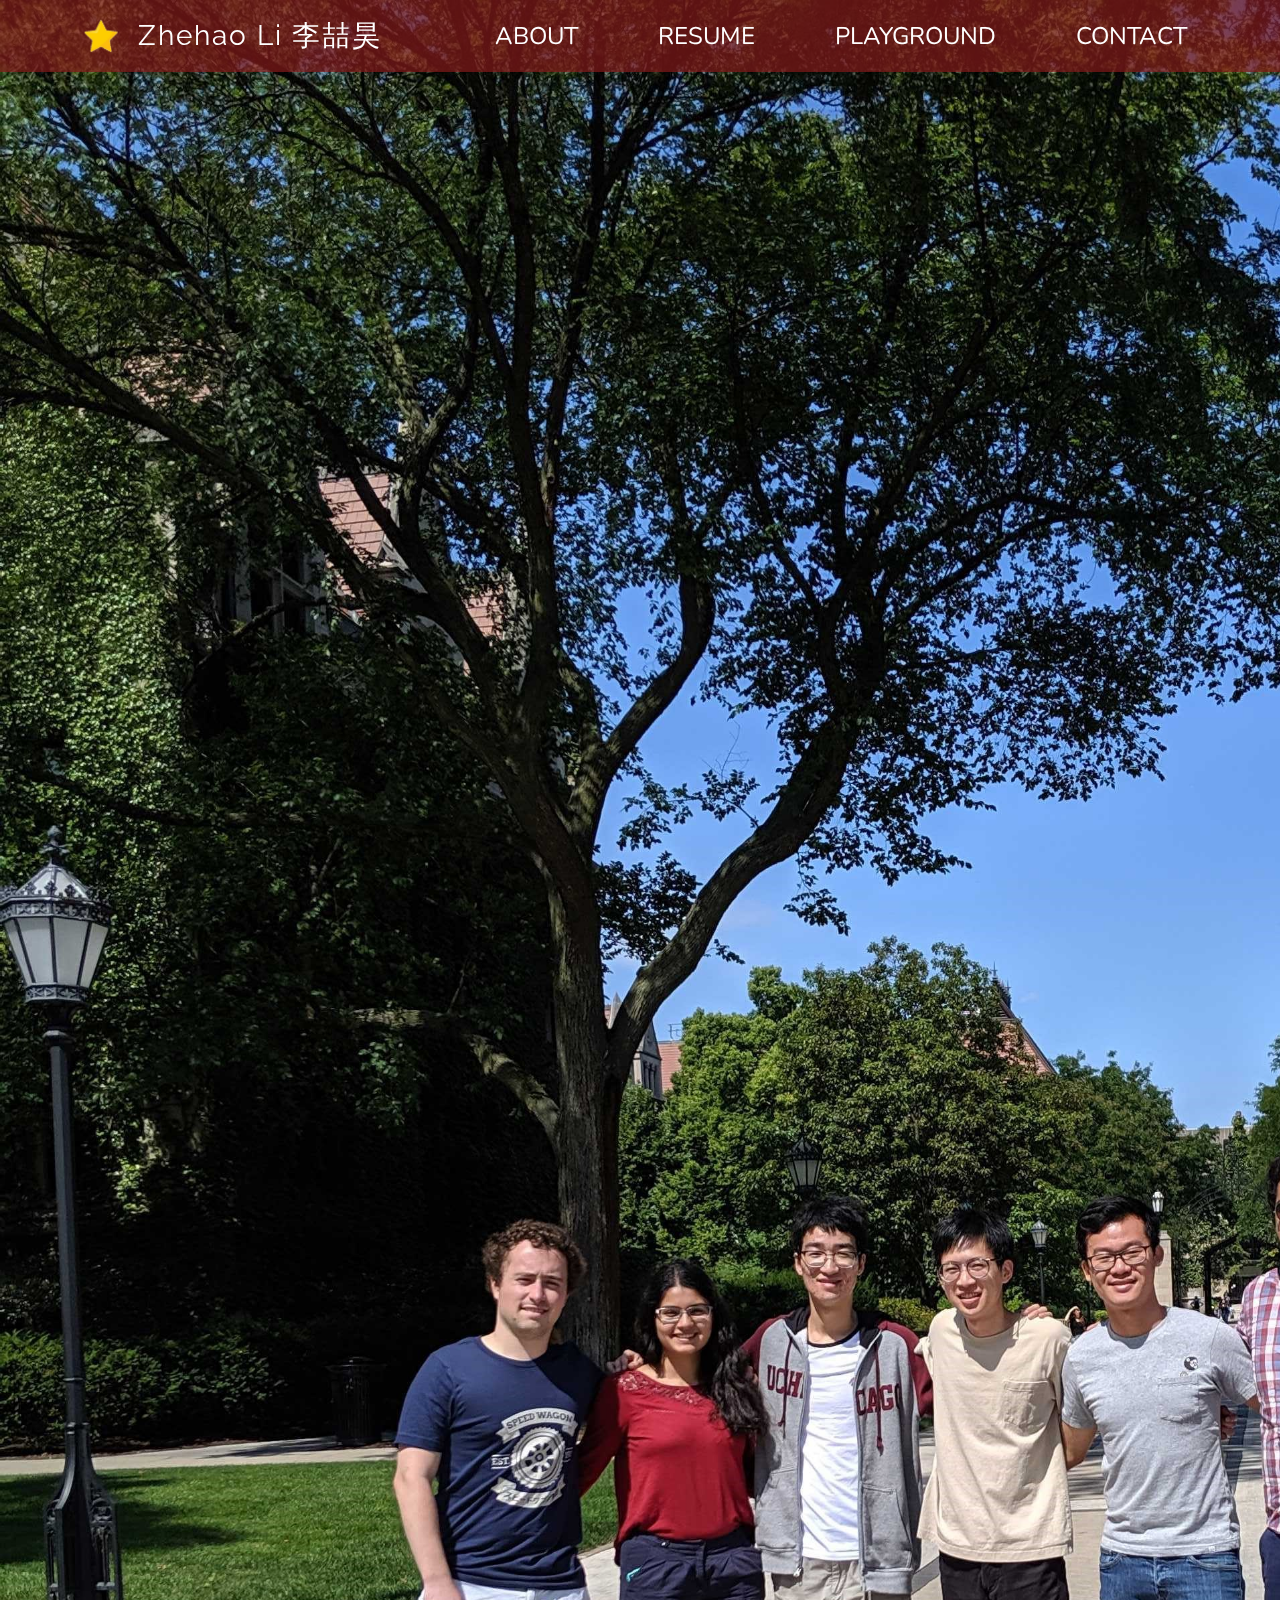
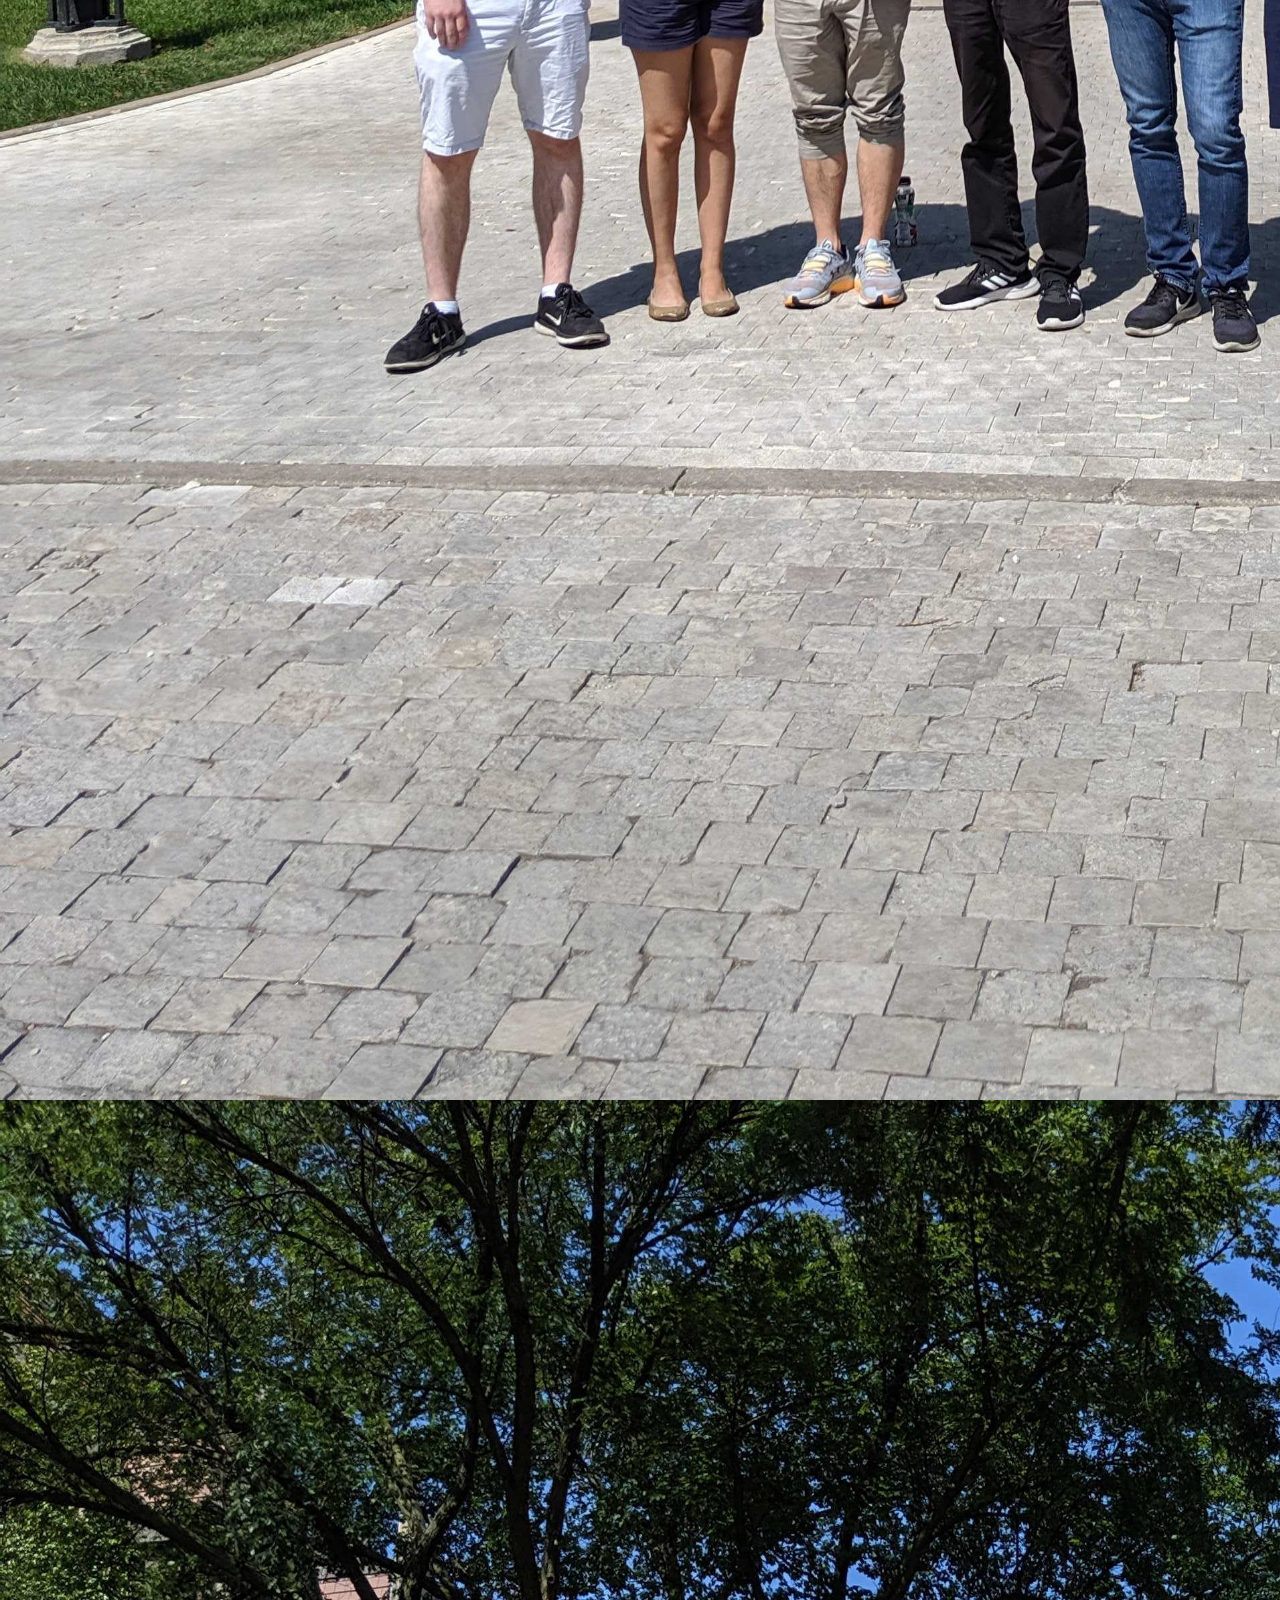
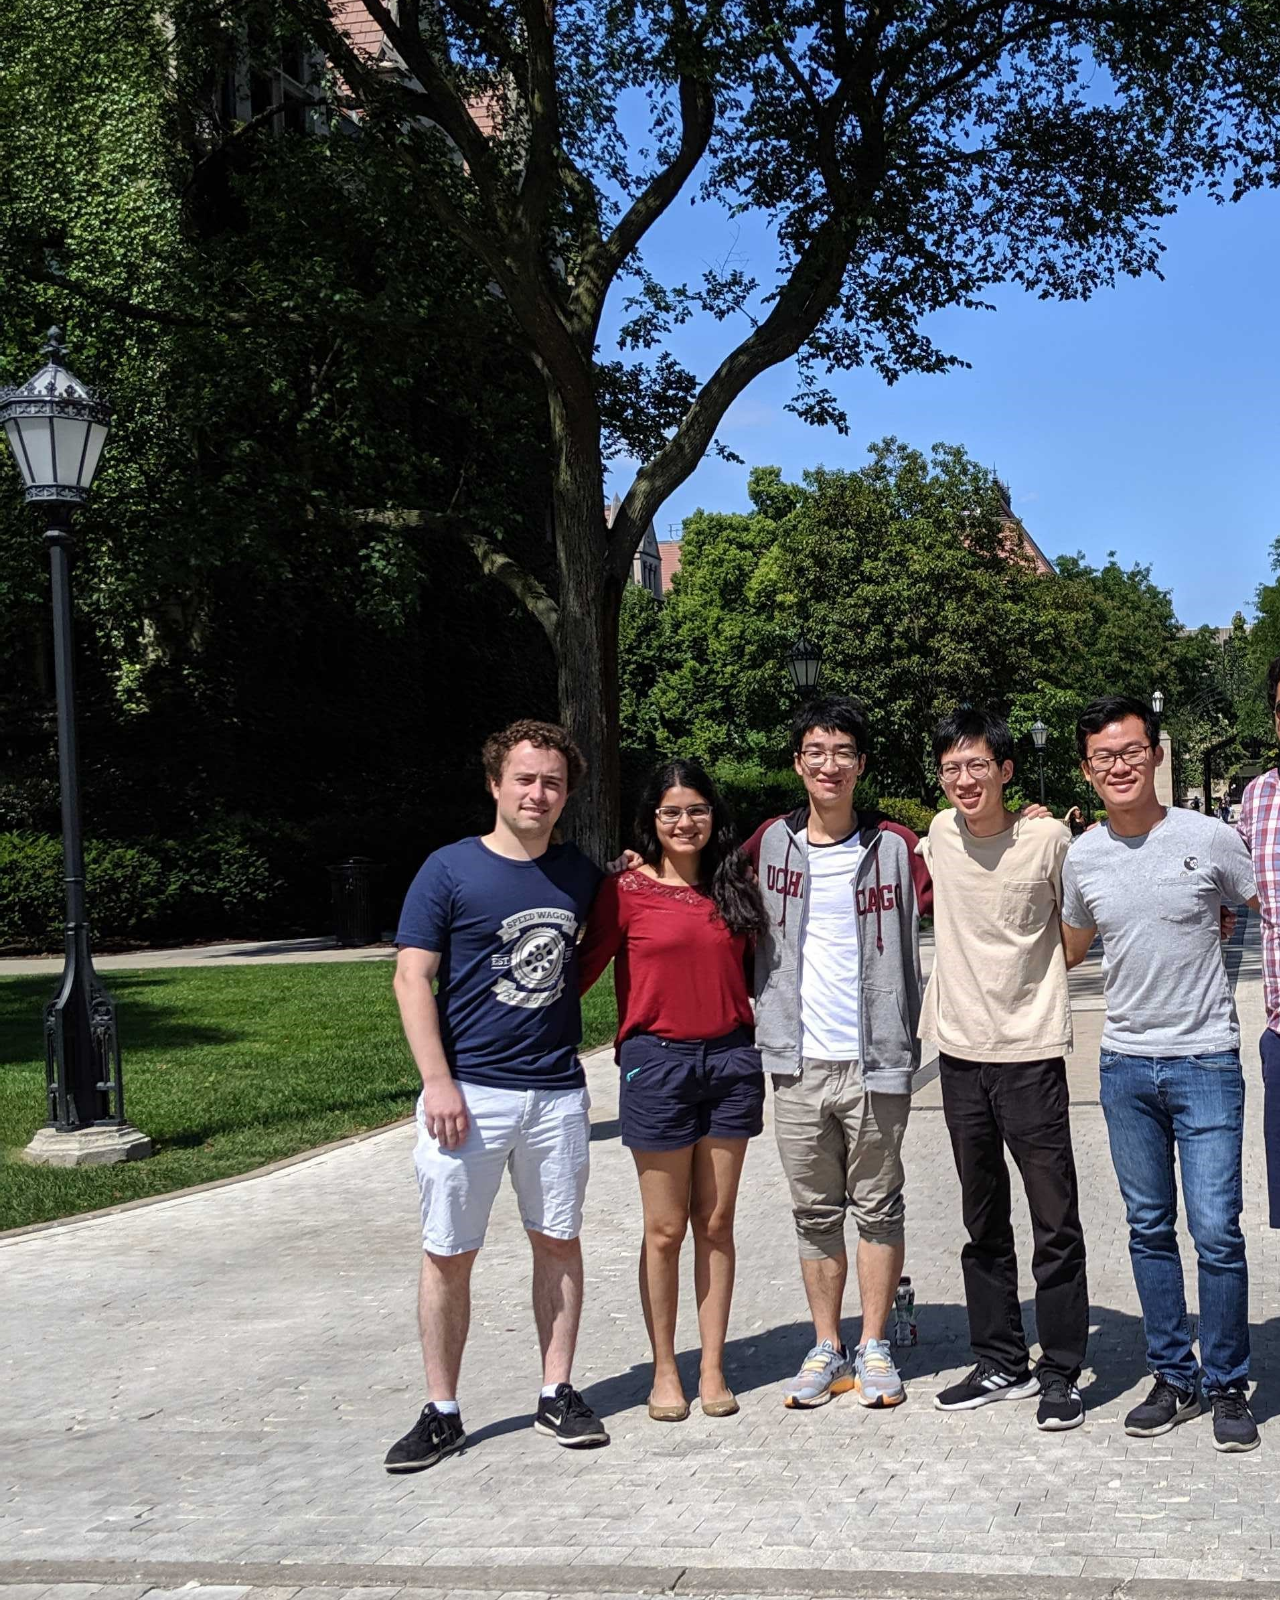
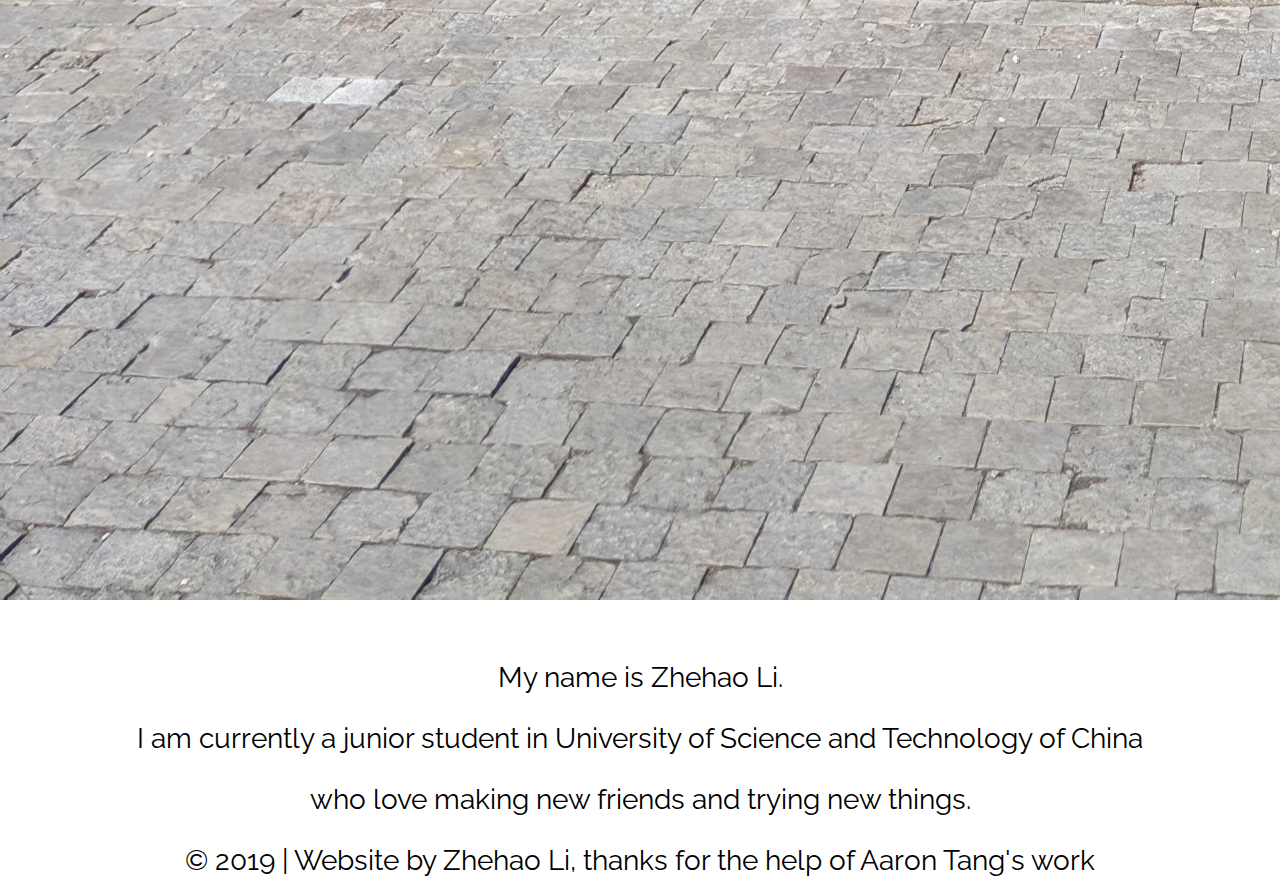
<file: index.html>
<!DOCTYPE html>
<html>

<head>
	<meta charset="utf-8">
	<meta name="viewport" content="initial-scale=1">
	<title>Zhehao Li --Home</title>
	<link rel="shortcut icon" type="image/x-icon" href="favicon.ico">
	<link rel="stylesheet" type="text/css" href="app2.css">
	<link rel="stylesheet" type="text/css" media="screen and (max-width: 1200px)" href="medium.css">
	<link rel="stylesheet" type="text/css" media="screen and (max-width: 550px)" href="small.css">
	<link href="https://fonts.googleapis.com/css?family=Nunito|Open+Sans|Raleway&display=swap" rel="stylesheet"> 
	<script src="https://code.jquery.com/jquery-3.4.1.min.js"></script>
	<script type="text/javascript" src="app.js"></script>
</head>

<body>
	<header>
		<!-- Navigation bar -->
		<div class="header_container">

			<a class="scroll_to_top">
			<div class="header_title">
				<div class="header_title_image">
					<img src="assets/header_logo.png">
				</div>
				<div class="header_title_text">
					Zhehao Li 李喆昊
				</div>
			</div>
			</a>

			<div class="header_navigation">
				<a class="scroll_to_about">
				<div class="header_navigation_item">
					ABOUT
				</div>
				</a>

				<a class="scroll_to_resume">
				<div class="header_navigation_item">
					RESUME
				</div>
				</a>

				<a class="scroll_to_playground">
				<div class="header_navigation_item">
					PLAYGROUND
				</div>
				</a>

				<a class="scroll_to_contact">
				<div class="header_navigation_item">
					CONTACT
				</div>
				</a>

				<div id="header_navigation_button">
					≡
				</div>
				
			</div>
		</div>

		<div class="header_container_hidden">
			<div>
				<hr>
			</div>
			
			<a id="header_navigation_hidden_about" class="scroll_to_about">
			<div class="header_navigation_hidden">
				ABOUT
			</div>
			</a>

			<a id="header_navigation_hidden_resume" class="scroll_to_projects">
			<div class="header_navigation_hidden">
				RESUME
			</div>
			</a>

			<a id="header_navigation_hidden_playground" class="scroll_to_resume">
			<div class="header_navigation_hidden">
				PLAYGROUND
			</div>
			</a>

			<a id="header_navigation_hidden_contact" class="scroll_to_contact">
			<div class="header_navigation_hidden">
				CONTACT
			</div>
			</a>
		</div>

	</header>

	<!--main body of webpage-->
    <div class="home_imageSlier_container">
		<span id="slider_img_1"></span>
		<span id="slider_img_2"></span>
		<span id="slider_img_3"></span>
			<div class="home_image_container">
				<img src="assets/main_page.jpg" class="home_slider_image">
				<img src="assets/main_page.jpg" class="home_slider_image">
				<img src="assets/main_page.jpg" class="home_slider_image">
			</div>
			<div class="home_button_container">
				<a href="#slider_image_1" class="home_slider_button"></a>
				<a href="#slider_image_2" class="home_slider_button"></a>
				<a href="#slider_image_3" class="home_slider_button"></a>
			</div>
	</div>

	<!-- <div id="anchor_top" class="home_image">
	</div> -->

	<div id="anchor_about" class="home_about">
		<div class="about_text fade_in_element">
			<p>My name is Zhehao Li.</p>
            
			<p>I am currently a junior student in University of Science and Technology of China</p>
			<p> who love making new friends and trying new things.</p>
		</div>
	</div>

		<footer>
			<div class="footer_text">
				©  2019 | Website by Zhehao Li, thanks for the help of Aaron Tang's work 
			</div>
		</footer>
	</body>
</html>
</file>
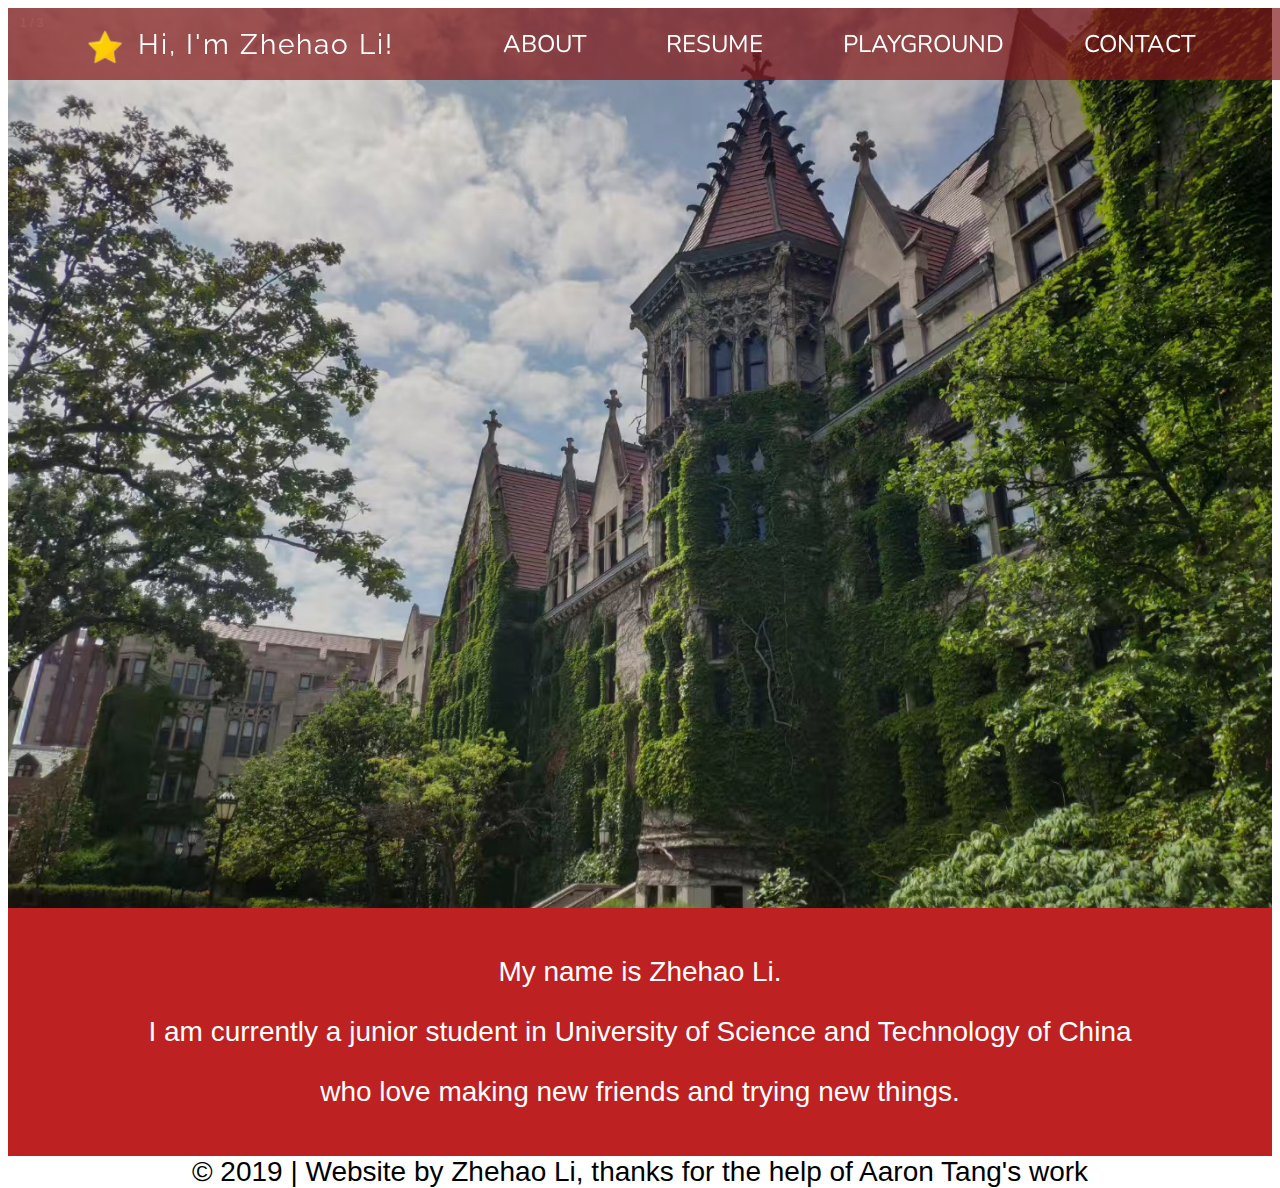
<file: index(Zhehao).html>
<!DOCTYPE html>
<html>
    
<head>
    <meta charset="utf-8">
    <title>Zhehao Li --Home</title>
    <meta name="viewport" content="width=device-width, initial-scale=1">
    <link rel="shortcut icon" type="image/x-icon" href="assets/header_logo.png">
    <link rel="stylesheet" type="text/css" href="app(Zhehao).css">
    <link href="https://fonts.googleapis.com/css?family=Nunito|Open+Sans|Raleway&display=swap" rel="stylesheet"> 
	<script src="https://code.jquery.com/jquery-3.4.1.min.js"></script>
</head>

<body>
    <!-- Navigation bar -->
    <header>
        <div class="header_container">

            <a class="scroll_to_top">
            <div class="header_title">
                <div class="header_title_image">
                    <img src="assets/header_logo.png">
                </div>
                <div class="header_title_text">
                    Hi, I'm Zhehao Li!
                </div>
            </div>
            </a>

            <div class="header_navigation">
                <a class="scroll_to_about">
                <div class="header_navigation_item">
                    ABOUT
                </div>
                </a>

                <a class="scroll_to_resume">
                <div class="header_navigation_item">
                    RESUME
                </div>
                </a>

                <a class="scroll_to_playground">
                <div class="header_navigation_item">
                    PLAYGROUND
                </div>
                </a>

                <a class="scroll_to_contact">
                <div class="header_navigation_item">
                    CONTACT
                </div>
                </a>

                <div id="header_navigation_button">
                    ≡
                </div>
                
            </div>
        </div>

        <div class="header_container_hidden">
            <div>
                <hr>
            </div>
            
            <a id="header_navigation_hidden_about" class="scroll_to_about">
            <div class="header_navigation_hidden">
                ABOUT
            </div>
            </a>

            <a id="header_navigation_hidden_resume" class="scroll_to_projects">
            <div class="header_navigation_hidden">
                RESUME
            </div>
            </a>

            <a id="header_navigation_hidden_playground" class="scroll_to_resume">
            <div class="header_navigation_hidden">
                PLAYGROUND
            </div>
            </a>

            <a id="header_navigation_hidden_contact" class="scroll_to_contact">
            <div class="header_navigation_hidden">
                CONTACT
            </div>
            </a>
        </div>

    </header>

    <div class="slideshow-container">

        <div class="mySlides fade">
            <div class="numbertext">1 / 3</div>
            <div class="home_image1"></div>
            <!-- <div class="text">Caption Text</div> -->
        </div>

        <div class="mySlides fade">
            <div class="numbertext">2 / 3</div>
            <div class="home_image2"></div>
            <!-- <div class="text">Caption Two</div> -->
        </div>

        <div class="mySlides fade">
            <div class="numbertext">3 / 3</div>
            <div class="home_image3"></div>
            <!-- <div class="text">Caption Three</div> -->
        </div>

    </div>
    <!-- <br> -->

    <!-- <div style="text-align:center">
        <span class="dot"></span> 
        <span class="dot"></span> 
        <span class="dot"></span> 
    </div> -->

    <script>
        var slideIndex = 0;
        showSlides();

        function showSlides() {
        var i;
        var slides = document.getElementsByClassName("mySlides");
        // var dots = document.getElementsByClassName("dot");
        for (i = 0; i < slides.length; i++) {
            slides[i].style.display = "none";  
        }
        slideIndex++;
        if (slideIndex > slides.length) {slideIndex = 1}    
        // for (i = 0; i < dots.length; i++) {
        //     dots[i].className = dots[i].className.replace(" active", "");
        // }
        slides[slideIndex-1].style.display = "block";  
        // dots[slideIndex-1].className += " active";
        setTimeout(showSlides, 3000); // Change image every 2 seconds
        }
    </script>


    <div id="anchor_about" class="home_about">
        <div class="about_text fade_in_element">
            <p>My name is Zhehao Li.</p>
            
            <p>I am currently a junior student in University of Science and Technology of China</p>
            <p> who love making new friends and trying new things.</p>
        </div>
    </div>

    <footer>
        <div class="footer_text">
            ©  2019 | Website by Zhehao Li, thanks for the help of Aaron Tang's work 
        </div>
    </footer>
</body>

</html>
</file>
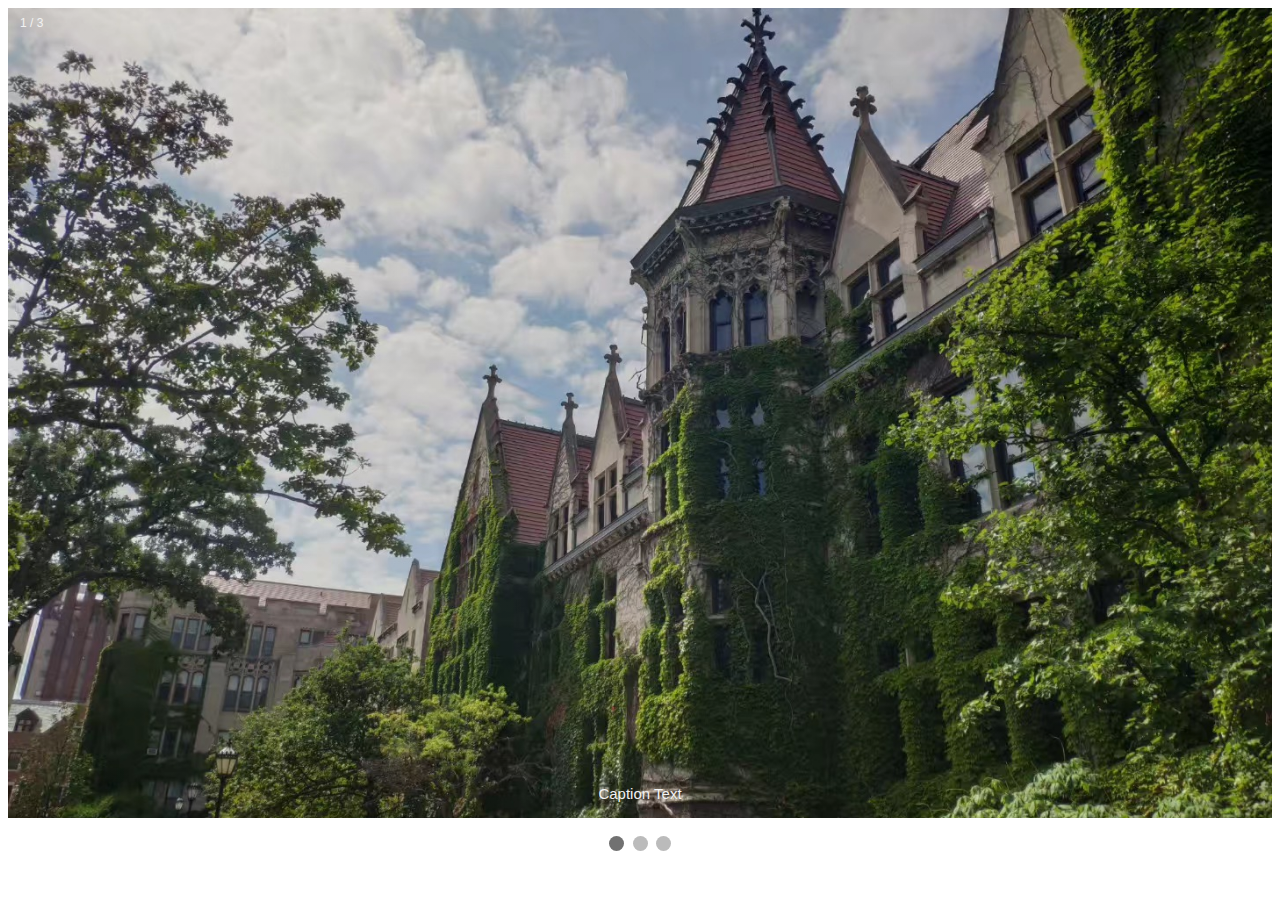
<file: sliderImageTest.html>
<!DOCTYPE html>
<html>
    
<head>
<meta name="viewport" content="width=device-width, initial-scale=1">
<link rel="stylesheet" type="text/css" href="sliderImage.css">
</head>

<body>

<div class="slideshow-container">

    <div class="mySlides fade">
        <div class="numbertext">1 / 3</div>
        <div class="home_image1"></div>
        <!-- <img src="assets/main_page3.jpg" style="width:70%"> -->
        <div class="text">Caption Text</div>
    </div>

    <div class="mySlides fade">
        <div class="numbertext">2 / 3</div>
        <div class="home_image2"></div>
        <!-- <img src="assets/0904_1.jpg " style="width:70%"> -->
        <div class="text">Caption Two</div>
    </div>

    <div class="mySlides fade">
        <div class="numbertext">3 / 3</div>
        <div class="home_image3"></div>
        <!-- <img src="assets/main_page3.jpg" style="width:70%"> -->
        <div class="text">Caption Three</div>
    </div>

</div>
<br>

<div style="text-align:center">
  <span class="dot"></span> 
  <span class="dot"></span> 
  <span class="dot"></span> 
</div>

<script>
var slideIndex = 0;
showSlides();

function showSlides() {
  var i;
  var slides = document.getElementsByClassName("mySlides");
  var dots = document.getElementsByClassName("dot");
  for (i = 0; i < slides.length; i++) {
    slides[i].style.display = "none";  
  }
  slideIndex++;
  if (slideIndex > slides.length) {slideIndex = 1}    
  for (i = 0; i < dots.length; i++) {
    dots[i].className = dots[i].className.replace(" active", "");
  }
  slides[slideIndex-1].style.display = "block";  
  dots[slideIndex-1].className += " active";
  setTimeout(showSlides, 2000); // Change image every 2 seconds
}
</script>

</body>
</html>
</file>
<file: app2.css>
html {
	
	margin: 0;
	border: 0;
	padding: 0;
	height: 100%;
	width: 100%;

	background: white;
	color: black;

	font-family: 'Raleway', Times New Roman, sans-serif;
	font-size: 28px;
	text-align: center;
}

a {
	text-decoration: none;
	color: white;
}

	a:hover {
		cursor: pointer;
	}

body {
	margin: 0;
	border: 0;
	padding: 0;
	height: 100%;
	width: 100%;
}

header {
	background: rgba(131, 26, 26, 0.7);

	display: flex;
	flex-direction: column;
	justify-content: space-evenly;
	align-items: stretch;

	position: fixed;
	width: 100%;
	z-index: 2;
}
	header .header_container {
		display: flex;
		flex-direction: row;
		justify-content: space-evenly;
		align-items: center;

		min-height: 70px;
	}

		header .header_container a .header_title {
			display: flex;
			flex-direction: row;
			justify-content: space-evenly;
			align-items: center;

			width: 350px;
		}
			
			header .header_container a .header_title .header_title_image img {
				max-height: 50px;
			}

			header .header_container a .header_title .header_title_text {
				color: white;
				font-family: 'Raleway', Times New Roman, sans-serif;
				font-size: 28px;
				letter-spacing: 2px;

				text-align: center;
			}

		header .header_container .header_navigation {
			display: flex;
			flex-direction: row;
			justify-content: space-evenly;
			align-items: center;

		}

		header .header_container .header_navigation a .header_navigation_item {
			color: white;
			font-family: 'Nunito', Times New Roman, sans-serif;
			font-size: 24px;

			padding: 20px 40px;
		}

		header .header_container .header_navigation #header_navigation_button {
			display: none;
		}

	header .header_container_hidden {
		display: none;
	}

		header .header_container_hidden hr {
			margin-top: 0px;
			margin-bottom: 10px;

			border: solid 3px white;
		}
	
		header .header_container_hidden a .header_navigation_hidden {
			display: flex;
			flex-direction: row;
			justify-content: center;
			align-items: center;

			color: white;
			font-family: 'Nunito', Times New Roman, sans-serif;
			font-size: 24px;

			min-height: 40px;
		}

/* .home_image {
	background: linear-gradient(rgba(0, 0, 0, 0.1), rgba(0, 0, 0, 0.1)), url("assets/main_page.jpg");
	background-repeat: no-repeat;
	background-position: center;
	background-size: cover;
	height: 90vh;
} */

.home_imageSlider_container {
    width:1600px;
    height:120vh;
}
.home_image_container{
    width: 4800px;
    height: 90vh;
    position: relative;
    transition: left 2s;   
}

.home_slider_image{
    float: left;
    margin: 0px;
    padding: 0px;
    height: 300vh;
    clip:rect(0hv, 800px, 90vh, 0);
    position: center;
}

.home_slider_button{
    display: inline-block;
    height: 10px;
    width: 10px;
    border-radius: 5px;
    background-color: white;
}
#home_slider_image_1 :target ~ .home_image_container{
    left: 0px;
}
#home_slider_image_2 :target ~ .home_image_container{
    left: -800px;
}
#home_slider_image_3 :target ~ .home_image_container{
    left: -1600px;
}
</file>
<file: medium.css>
header {
}

	header .header_container .header_navigation a .header_navigation_item {
		display: none;
	}

	header .header_container .header_navigation #header_navigation_button {
		display: block;

		color: white;
		font-size: 48px;

		cursor: pointer;
	}

.home_projects {
	padding: 20px;
}
	
	.home_projects .project_container .project_text .project_text_title {
		font-size: 48px;
		letter-spacing: 2px;
		text-align: center;
	}

	.home_projects .project_container .project_text .project_text_subtitle {
		font-size: 24px;
	}

	.home_projects .project_container .project_image img {
		max-height: 150px;
	}
</file>
<file: small.css>
html {
	font-size: 24px;
}
header {
	flex-direction: column;
}

	header .header_container {
		justify-content: space-between;
	}

		header .header_container a .header_title {
			width: 125px;
		}

		header .header_container a .header_title .header_title_text {
			display: none;
		}

		header .header_container .header_navigation {
			width: 150px;
		}

.home_projects .project_container {
	flex-direction: column;
	justify-content: space-evenly;
	align-items: center;
}

	.home_projects .project_container .project_text .project_text_title {
		font-size: 40px;
		text-align: center;
	}

	.home_projects .project_container .project_text .project_text_subtitle {
		font-size: 18px;
	}

	.home_projects .project_container .project_image img {
		max-height: 100px;
	}

	.home_projects .project_container.zodiac {
		flex-direction: column;
	}

	.home_projects .project_container.gamejams {
		flex-direction: column;
	}

.home_resume .resume_images {
	flex-direction: column;
}

	.home_resume .resume_images img {
		max-height: 60px;
		padding: 10px 0px;
	}

.home_contact {
	padding: 20px;
}

.home_contact .contact_text {
	padding: 20px;
}

	.home_contact .contact_container {
		flex-direction: column;
		padding: 0px 20px;
	}
		
		.home_contact .contact_container .contact_image {
			padding: 0px;
		}

			.home_contact .contact_container .contact_image img {
				max-height: 100px;
			}

		.home_contact .contact_container .contact_text {
		}

		.home_contact .contact_container .contact_text .contact_text_title {
			letter-spacing: 5px;
			font-size: 32px;
		}

		.home_contact .contact_container .contact_text .contact_text_subtitle {
			font-size: 18px;
		}
</file>
<file: app(Zhehao).css>
html {
	
	margin: 0;
	border: 0;
	padding: 0;
	height: 100%;
	width: 100%;

	background: white;
	color: black;

	font-family: 'Raleway', Times New Roman, sans-serif;
	font-size: 28px;
	text-align: center;
}

a {
	text-decoration: none;
	color: white;
}

* {box-sizing: border-box;}
body {font-family: Verdana, sans-serif;}
.mySlides {display: none;}
img {vertical-align: middle;}

/* Slideshow container */
.slideshow-container {
  /* max-width: 1000px; */
  position: relative;
  margin: auto;
  text-align: center;
}

header {
	background: rgba(131, 26, 26, 0.7);

	display: flex;
	flex-direction: column;
	justify-content: space-evenly;
	align-items: stretch;

	position: fixed;
	width: 100%;
	z-index: 2;
}
	header .header_container {
		display: flex;
		flex-direction: row;
		justify-content: space-evenly;
		align-items: center;

		min-height: 70px;
	}

        header .header_container a .header_title {
            display: flex;
            flex-direction: row;
            justify-content: space-evenly;
            align-items: center;

            width: 350px;
        }
            
            header .header_container a .header_title .header_title_image img {
                max-height: 50px;
            }

            header .header_container a .header_title .header_title_text {
                color: white;
                font-family: 'Raleway', Times New Roman, sans-serif;
                font-size: 28px;
                letter-spacing: 2px;

                text-align: center;
            }

        header .header_container .header_navigation {
            display: flex;
            flex-direction: row;
            justify-content: space-evenly;
            align-items: center;

        }

        header .header_container .header_navigation a .header_navigation_item {
            color: white;
            font-family: 'Nunito', Times New Roman, sans-serif;
            font-size: 24px;

            padding: 20px 40px;
        }

        header .header_container .header_navigation #header_navigation_button {
            display: none;
        }

    header .header_container_hidden {
        display: none;
    }

        header .header_container_hidden hr {
            margin-top: 0px;
            margin-bottom: 10px;

            border: solid 3px white;
        }

        header .header_container_hidden a .header_navigation_hidden {
            display: flex;
            flex-direction: row;
            justify-content: center;
            align-items: center;

            color: white;
            font-family: 'Nunito', Times New Roman, sans-serif;
            font-size: 24px;

            min-height: 40px;
        }
.home_about {
    background: rgb(190, 33, 33);
}

    .home_about .about_text {
        padding: 20px 40px;
        color: white;
    }
        
.home_image1 {
	background: linear-gradient(rgba(0, 0, 0, 0.1), rgba(0, 0, 0, 0.1)), url("assets/0904_1.jpg");
	background-repeat: no-repeat;
	background-position: center;
	background-size: cover;
	height: 100vh;
	/* display: ; */
}
.home_image2 {
	background: linear-gradient(rgba(0, 0, 0, 0.1), rgba(0, 0, 0, 0.1)), url("assets/main_page.jpg");
	background-repeat: no-repeat;
	background-position: center;
	background-size: cover;
	height: 100vh;
	/* display: ; */
}
.home_image3 {
	background: linear-gradient(rgba(0, 0, 0, 0.1), rgba(0, 0, 0, 0.1)), url("assets/main_page2.jpg");
	background-repeat: no-repeat;
	background-position: center;
	background-size: cover;
	height: 100vh;
	/* display: ; */
}
/* Caption text */
.text {
  color: #f2f2f2;
  font-size: 15px;
  padding: 8px 12px;
  position: absolute;
  bottom: 8px;
  width: 100%;
  text-align: center;
}

/* Number text (1/3 etc) */
.numbertext {
  color: #f2f2f2;
  font-size: 12px;
  padding: 8px 12px;
  position: absolute;
  top: 0;
}

/* The dots/bullets/indicators */
.dot {
  height: 15px;
  width: 15px;
  margin: 0 2px;
  background-color: #bbb;
  border-radius: 50%;
  display: inline-block;
  transition: background-color 0.6s ease;
}

.active {
  background-color: #717171;
}

/* Fading animation */
.fade {
  -webkit-animation-name: fade;
  -webkit-animation-duration: 1.5s;
  animation-name: fade;
  animation-duration: 1.5s;
}

@-webkit-keyframes fade {
  from {opacity: .4} 
  to {opacity: 1}
}

@keyframes fade {
  from {opacity: .4} 
  to {opacity: 1}
}

/* On smaller screens, decrease text size */
@media only screen and (max-width: 300px) {
  .text {font-size: 11px}
}
</file>
<file: sliderImage.css>
* {box-sizing: border-box;}
body {font-family: Verdana, sans-serif;}
.mySlides {display: none;}
img {vertical-align: middle;}

/* Slideshow container */
.slideshow-container {
  /* max-width: 1000px; */
  position: relative;
  margin: auto;
  text-align: center;
}

.home_image1 {
	background: linear-gradient(rgba(0, 0, 0, 0.1), rgba(0, 0, 0, 0.1)), url("assets/0904_1.jpg");
	background-repeat: no-repeat;
	background-position: center;
	background-size: cover;
	height: 90vh;
	/* display: ; */
}
.home_image2 {
	background: linear-gradient(rgba(0, 0, 0, 0.1), rgba(0, 0, 0, 0.1)), url("assets/main_page.jpg");
	background-repeat: no-repeat;
	background-position: center;
	background-size: cover;
	height: 90vh;
	/* display: ; */
}
.home_image3 {
	background: linear-gradient(rgba(0, 0, 0, 0.1), rgba(0, 0, 0, 0.1)), url("assets/main_page2.jpg");
	background-repeat: no-repeat;
	background-position: center;
	background-size: cover;
	height: 90vh;
	/* display: ; */
}
/* Caption text */
.text {
  color: #f2f2f2;
  font-size: 15px;
  padding: 8px 12px;
  position: absolute;
  bottom: 8px;
  width: 100%;
  text-align: center;
}

/* Number text (1/3 etc) */
.numbertext {
  color: #f2f2f2;
  font-size: 12px;
  padding: 8px 12px;
  position: absolute;
  top: 0;
}

/* The dots/bullets/indicators */
.dot {
  height: 15px;
  width: 15px;
  margin: 0 2px;
  background-color: #bbb;
  border-radius: 50%;
  display: inline-block;
  transition: background-color 0.6s ease;
}

.active {
  background-color: #717171;
}

/* Fading animation */
.fade {
  -webkit-animation-name: fade;
  -webkit-animation-duration: 1.5s;
  animation-name: fade;
  animation-duration: 1.5s;
}

@-webkit-keyframes fade {
  from {opacity: .4} 
  to {opacity: 1}
}

@keyframes fade {
  from {opacity: .4} 
  to {opacity: 1}
}

/* On smaller screens, decrease text size */
@media only screen and (max-width: 300px) {
  .text {font-size: 11px}
}
</file>
